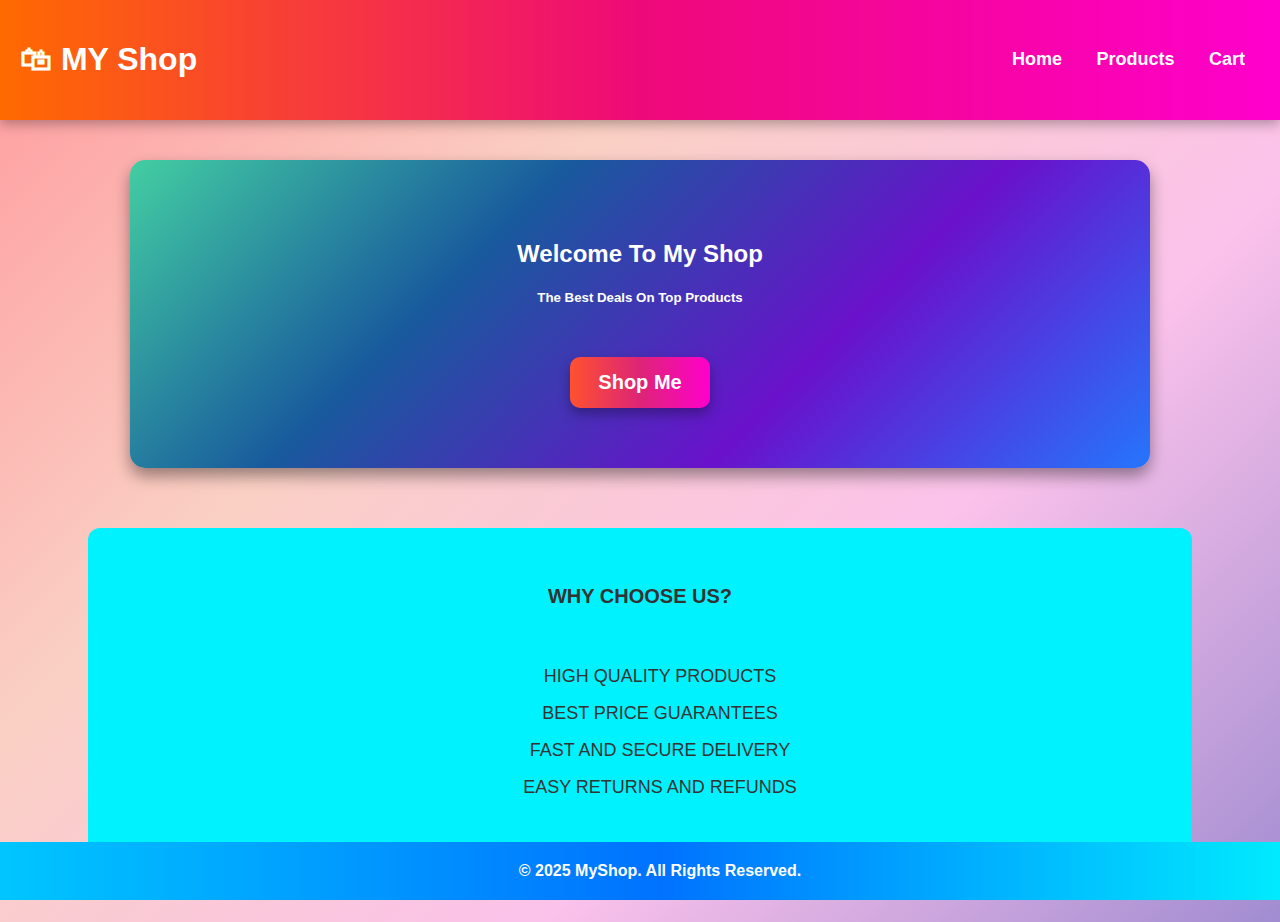
<file: index.html>
<!DOCTYPE html>
<html lang="en">
<head>
  <meta charset="UTF-8">
  <meta name="viewport" content="width=device-width, initial-scale=1.0">
  <title>E-COMMERCE</title>
  <link rel="stylesheet" href="style.css">
</head>
<body>
  <header>
    <div id="user-display"></div>
    <h1>🛍 MY Shop</h1>               
    <nav>
      <a href="index.html">Home</a>
      <a href="PRODUCT.html">Products</a>
      <a href="Cart.html">Cart</a>
    </nav>
  </header>

  <section class="main">
    <h2>Welcome To My Shop</h2>
    <h5>The Best Deals On Top Products</h5>
    <a href="PRODUCT.html" class="btn">Shop Me</a>
  </section>

  <section class="highlights">
    <h2>WHY CHOOSE US?</h2>
    <ul>
      <li>HIGH QUALITY PRODUCTS</li>
      <li>BEST PRICE GUARANTEES</li>
      <li>FAST AND SECURE DELIVERY</li>
      <li>EASY RETURNS AND REFUNDS</li>
    </ul>
  </section>

  <footer>
    © 2025 MyShop. All Rights Reserved.
  </footer>

  <script>
    document.addEventListener("DOMContentLoaded", function() {
      let user = localStorage.getItem("loginuser");
      if(user) {
        document.getElementById("user-display").innerText = "Welcome, " + user;
      }
    });
  </script>
</body>
</html>
</file>
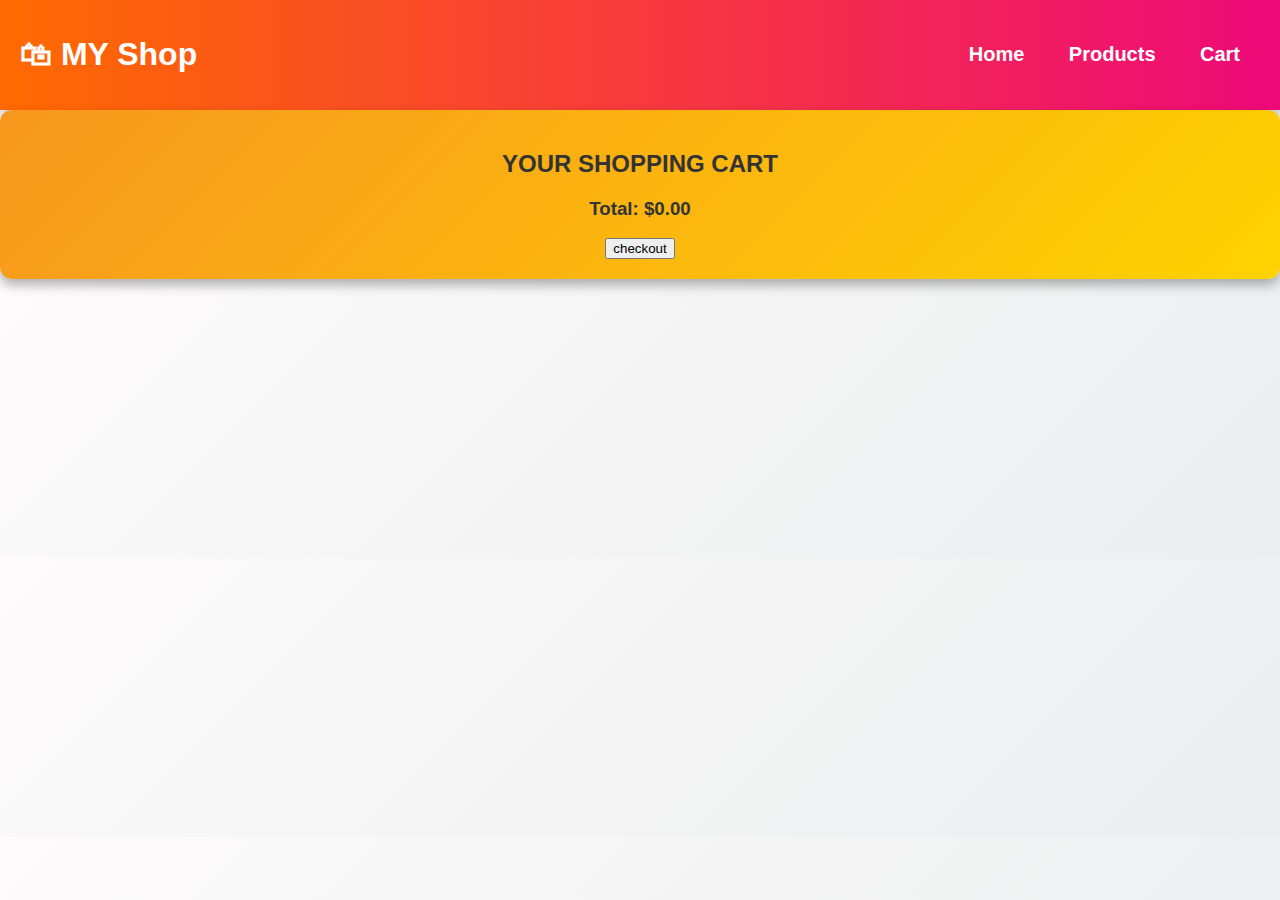
<file: Cart.html>
<!DOCTYPE html>
<html lang="en">
<head>
    <meta charset="UTF-8">
    <meta name="viewport" content="width=device-width, initial-scale=1.0">
    <title>E-COMMERCE</title>
    <link rel="stylesheet" href="style2.css">
</head>
<body>
    <header>
        <h1>🛍 MY Shop</h1>
        <nav>
            <a href="index.html">Home</a>
            <a href="PRODUCT.html">Products</a>
            <a href="Cart.html">Cart</a>
        </nav>
    </header>
    <section class="cart-container">
        <h2>YOUR SHOPPING CART</h2> 
        <div id="cart-items"></div>
        <h3 id="total"> Total: $0.00</h3>
        <button id="checkout-btn">checkout</button>
    </section>
    <script src="script.js"></script>
</body>
</html>
</file>
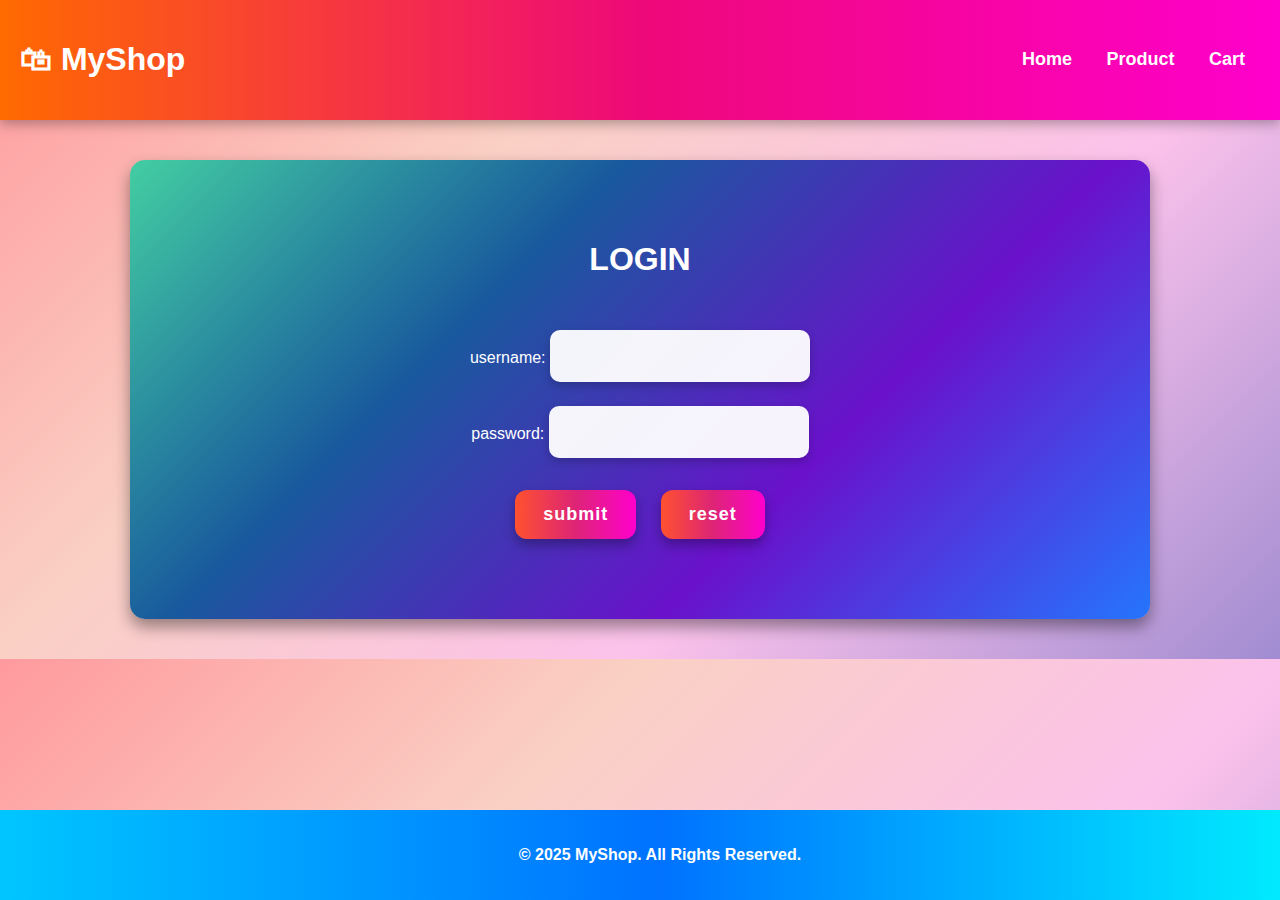
<file: login.html>
<!DOCTYPE html>
<html lang="en">
<head>
    <meta charset="UTF-8">
    <meta name="viewport" content="width=device-width, initial-scale=1.0">
    <title>E-commerce</title>
    <link rel="stylesheet" href="style.css">

    <script>
        function validate(form){
            var username=form.username.value;
            var password=form.password.value;
            if(username=="jeswanth"&& password=="jeswanth")
            {
                //store login
                localStorage.setItem("loginuser",username);
                alert("login successful");
                return true;
            }
            else{
                alert("login faild");
                return false;
            }

        }

    </script>
</head>
<body>
    <header>
        <h1>🛍 MyShop</h1>
      <nav>
        <a href="index.html">Home</a>
        <a href="products.html">Product</a>
        <a href="cart.html">Cart</a>
      </nav>
    </header>

    <section class="main">
        <form name="form1" method="post" action="index.html">
        <h1> LOGIN</h1> <br>
        username: <input type="text" name="username">  <br>
        password: <input type="text" name="password"> <br>
        <input type="submit" value="submit" onclick="return validate(this.form)">
        <input type="reset" value="reset">
    </form>
    </section>

    <footer>
        <p> © 2025 MyShop. All Rights Reserved.</p>
    </footer>
</body>
</html>
</file>
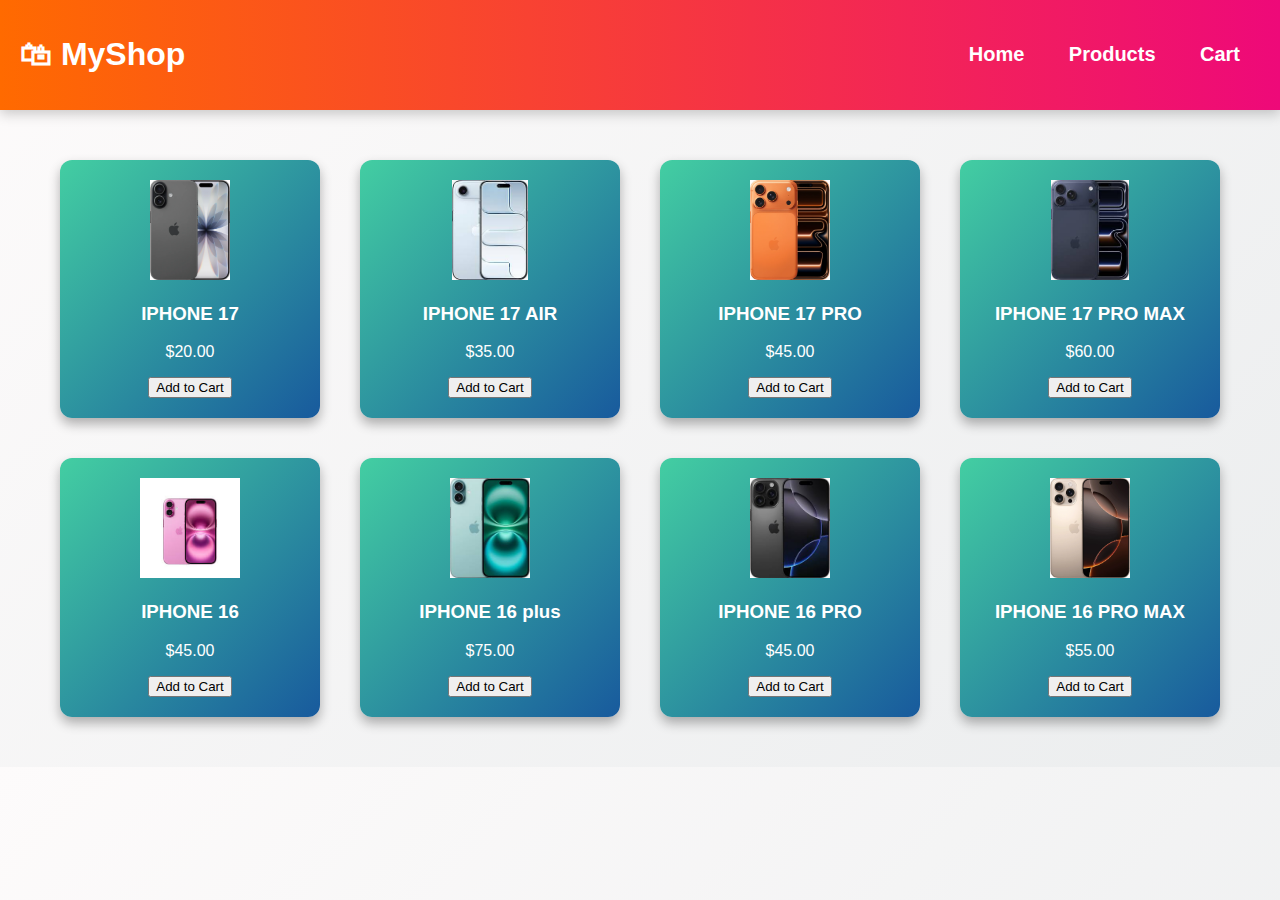
<file: PRODUCT - Copy.html>
<!DOCTYPE html>
<html lang="en">
<head>
    <meta charset="UTF-8">
    <meta name="viewport" content="width=device-width, initial-scale=1.0">
    <title>E-COMMERCE</title>
    <link rel="stylesheet" href="style2.css">
</head>
<body>
    <header>
        <h1>🛍 MyShop</h1>
        <nav>
            <a href="Home.html">Home</a>
            <a href="PRODUCT.html">Products</a>
            <a href="Cart.html">Cart</a>
        </nav>
    </header>
    <section class="main">
        <div class="box">
            <img src="phone1.png" length="100" height="100">
            <h3>IPHONE 17</h3>
            <p>$20.00</p>
            <button onclick="AddToCart('IPHONE 17',20)">Add to Cart</button>
        </div>

        <div class="box">
            <img src="mobile2.png" length="100" height="100">
            <h3>IPHONE 17 AIR</h3>
            <p>$35.00</p>
            <button onclick="AddToCart('IPHONE 17 AIR',35)">Add to Cart</button>
        </div>

        <div class="box">
            <img src="pj.png" length="100" height="100">
            <h3>IPHONE 17 PRO</h3>
            <p>$45.00</p>
            <button onclick="AddToCart('IPHONE 17 PRO',45)">Add to Cart</button>
        </div>
         <div class="box">
            <img src="i3.png" length="100" height="100">
            <h3>IPHONE 17 PRO MAX</h3>
            <p>$60.00</p>
            <button onclick="AddToCart('IPHONE 17 PRO MAX',60)">Add to Cart</button>
        </div>
         <div class="box">
            <img src="i4.png" length="100" height="100">
            <h3>IPHONE 16</h3>
            <p>$45.00</p>
            <button onclick="AddToCart('IPHONE 16',45)">Add to Cart</button>
        </div>
         <div class="box">
            <img src="i5.png" length="100" height="100">
            <h3>IPHONE 16 plus</h3>
            <p>$75.00</p>
            <button onclick="AddToCart('IPHONE 16 plus',75)">Add to Cart</button>
        </div>
         <div class="box">
            <img src="i6.png" length="100" height="100">
            <h3>IPHONE 16 PRO</h3>
            <p>$45.00</p>
            <button onclick="AddToCart('IPHONE 16 PRO',45)">Add to Cart</button>
        </div>
         <div class="box">
            <img src="i7.png" length="100" height="100">
            <h3>IPHONE 16 PRO MAX</h3>
            <p>$55.00</p>
            <button onclick="AddToCart('IPHONE 16 PRO MAX',55)">Add to Cart</button>
        </div>
    </section>
    <script src="script.js"></script>
</body>
</html>
</file>
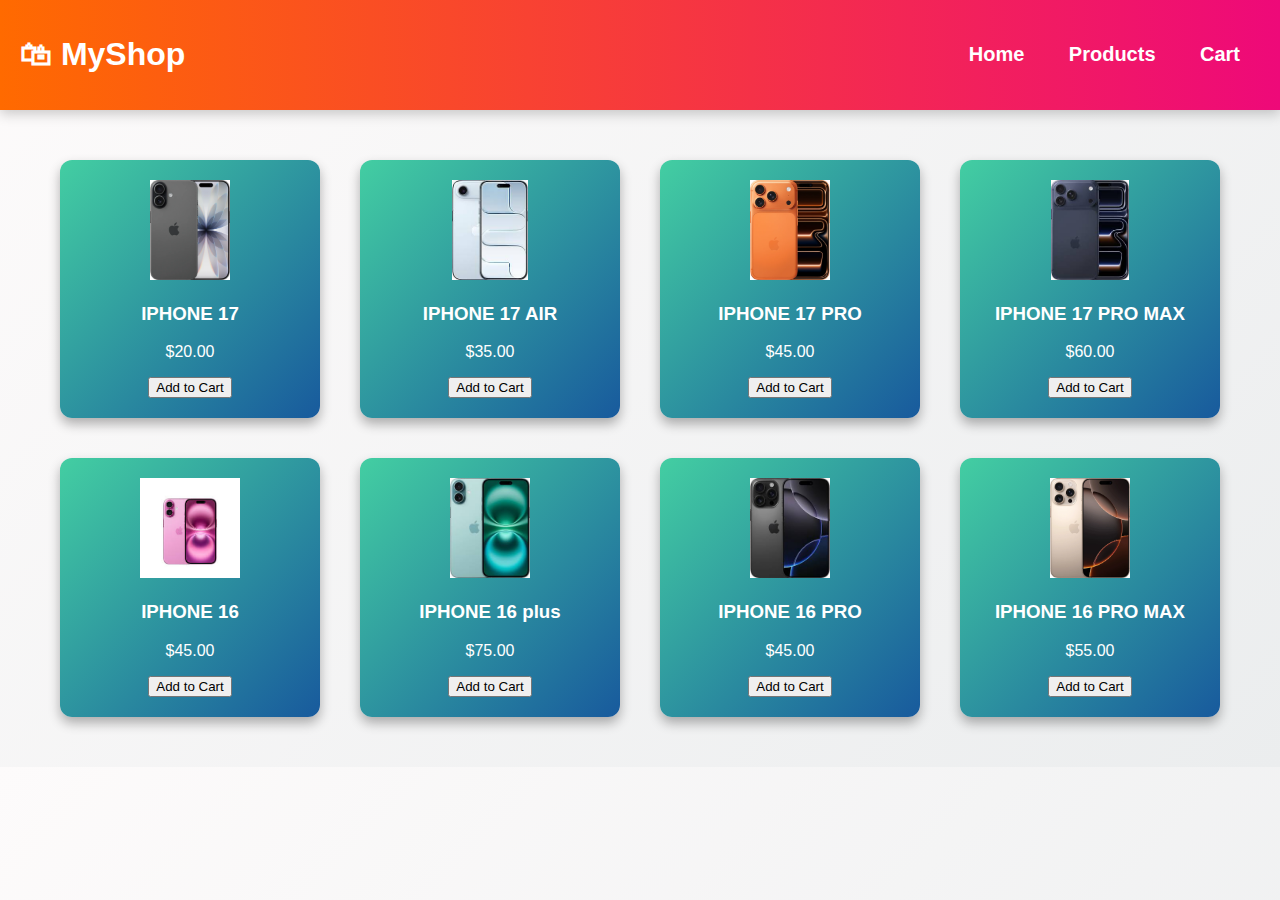
<file: PRODUCT.html>
<!DOCTYPE html>
<html lang="en">
<head>
    <meta charset="UTF-8">
    <meta name="viewport" content="width=device-width, initial-scale=1.0">
    <title>E-COMMERCE</title>
    <link rel="stylesheet" href="style2.css">
</head>
<body>
    <header>
        <h1>🛍 MyShop</h1>
        <nav>
            <a href="index.html">Home</a>
            <a href="PRODUCT.html">Products</a>
            <a href="Cart.html">Cart</a>
        </nav>
    </header>
    <section class="main">
        <div class="box">
            <img src="phone1.png" length="100" height="100">
            <h3>IPHONE 17</h3>
            <p>$20.00</p>
            <button onclick="AddToCart('IPHONE 17',20)">Add to Cart</button>
        </div>

        <div class="box">
            <img src="mobile2.png" length="100" height="100">
            <h3>IPHONE 17 AIR</h3>
            <p>$35.00</p>
            <button onclick="AddToCart('IPHONE 17 AIR',35)">Add to Cart</button>
        </div>

        <div class="box">
            <img src="pj.png" length="100" height="100">
            <h3>IPHONE 17 PRO</h3>
            <p>$45.00</p>
            <button onclick="AddToCart('IPHONE 17 PRO',45)">Add to Cart</button>
        </div>
         <div class="box">
            <img src="i3.png" length="100" height="100">
            <h3>IPHONE 17 PRO MAX</h3>
            <p>$60.00</p>
            <button onclick="AddToCart('IPHONE 17 PRO MAX',60)">Add to Cart</button>
        </div>
         <div class="box">
            <img src="i4.png" length="100" height="100">
            <h3>IPHONE 16</h3>
            <p>$45.00</p>
            <button onclick="AddToCart('IPHONE 16',45)">Add to Cart</button>
        </div>
         <div class="box">
            <img src="i5.png" length="100" height="100">
            <h3>IPHONE 16 plus</h3>
            <p>$75.00</p>
            <button onclick="AddToCart('IPHONE 16 plus',75)">Add to Cart</button>
        </div>
         <div class="box">
            <img src="i6.png" length="100" height="100">
            <h3>IPHONE 16 PRO</h3>
            <p>$45.00</p>
            <button onclick="AddToCart('IPHONE 16 PRO',45)">Add to Cart</button>
        </div>
         <div class="box">
            <img src="i7.png" length="100" height="100">
            <h3>IPHONE 16 PRO MAX</h3>
            <p>$55.00</p>
            <button onclick="AddToCart('IPHONE 16 PRO MAX',55)">Add to Cart</button>
        </div>
    </section>
    <script src="script.js"></script>
</body>
</html>
</file>
<file: style.css>
/* Import a stylish Google Font */
@import url('https://fonts.googleapis.com/css2?family=Roboto+Mono:wght@400;700&display=swap');

.main input[type="text"],
.main input[type="password"] {
    font-family: 'Roboto Mono', monospace; /* Stylish coding-like font */
    font-size: 18px;
    font-weight: 500;
    color: #6a11cb; /* Vibrant purple text */
    background: rgba(255, 255, 255, 0.95);
    padding: 14px;
    margin: 12px 0;
    border: none;
    border-radius: 10px;
    box-shadow: 0 4px 8px rgba(0, 0, 0, 0.2);
    transition: all 0.3s ease;
}

.main input[type="text"]:focus,
.main input[type="password"]:focus {
    outline: none;
    transform: scale(1.05);
    box-shadow: 0 0 15px #ff6a00, 0 0 30px #ee0979;
    color: #ff512f; /* Change text color on focus for extra style */
}

/* Google Font */
@import url('https://fonts.googleapis.com/css2?family=Montserrat:wght@400;700&display=swap');

body {
    margin: 0;
    font-family: 'Montserrat', sans-serif;
    background: linear-gradient(135deg, #ff9a9e, #fad0c4, #fbc2eb, #a18cd1); /* Multi-color pastel gradient */
    color: #333;
}

header {
    background: linear-gradient(90deg, #ff6a00, #ee0979, #ff00cc); /* Orange → Pink → Magenta */
    color: #fff;
    padding: 20px;
    display: flex;
    justify-content: space-between;
    align-items: center;
    box-shadow: 0 4px 12px rgba(0, 0, 0, 0.3);
}

nav a {
    color: #fff;
    margin: 0 15px;
    text-decoration: none;
    font-size: 18px;
    font-weight: 700;
    position: relative;
    transition: color 0.3s ease;
}

nav a:hover {
    color: #ffe600; /* Neon yellow hover */
    text-shadow: 0 0 10px #ffe600;
}

.main {
    background: linear-gradient(135deg, #43cea2, #185a9d, #6a11cb, #2575fc); /* Teal → Blue → Purple */
    color: #fff;
    padding: 60px;
    text-align: center;
    border-radius: 15px;
    margin: 40px auto;
    max-width: 900px;
    box-shadow: 0 8px 16px rgba(0, 0, 0, 0.4);
}

.btn {
    display: inline-block;
    background: linear-gradient(90deg, #ff512f, #dd2476, #ff00cc); /* Red → Purple → Pink */
    color: #fff;
    border-radius: 10px;
    text-decoration: none;
    padding: 14px 28px;
    font-size: 20px;
    font-weight: 700;
    margin-top: 30px;
    box-shadow: 0 6px 12px rgba(0, 0, 0, 0.3);
    transition: transform 0.3s ease, box-shadow 0.3s ease;
}

.btn:hover {
    transform: scale(1.1);
    box-shadow: 0 0 20px #ff00cc, 0 0 40px #dd2476;
}

footer {
    background: linear-gradient(90deg, #00c6ff, #0072ff, #00f2fe); /* Blue shades */
    color: #fff;
    text-align: center;
    padding: 20px;
    position: fixed;
    width: 100%;
    bottom: 0;
    font-weight: 700;
}

.cart-container {
    text-align: center;
    background: linear-gradient(135deg, #f7971e, #ffd200, #ff6a00); /* Orange → Yellow */
    color: #333;
    padding: 25px;
    border-radius: 12px;
    margin: 30px auto;
    max-width: 700px;
    box-shadow: 0 6px 12px rgba(0, 0, 0, 0.3);
}

.main input[type="submit"],
.main input[type="reset"] {
    font-family: 'Poppins', sans-serif; /* Modern font */
    font-size: 18px;
    font-weight: 700;
    color: #fff;
    background: linear-gradient(90deg, #ff512f, #dd2476, #ff00cc); /* Vibrant gradient */
    border: none;
    border-radius: 12px;
    padding: 14px 28px;
    margin: 20px 10px;
    cursor: pointer;
    box-shadow: 0 6px 12px rgba(0, 0, 0, 0.3);
    transition: all 0.3s ease;
    letter-spacing: 1px;
}

/* Hover effect */
.main input[type="submit"]:hover,
.main input[type="reset"]:hover {
    transform: scale(1.12);
    background: linear-gradient(90deg, #ff00cc, #dd2476, #ff512f); /* Reverse gradient */
    box-shadow: 0 0 20px #ff00cc, 0 0 40px #dd2476;
}

/* Active click effect */
.main input[type="submit"]:active,
.main input[type="reset"]:active {
    transform: scale(1.05);
    box-shadow: 0 0 10px #ff512f;
}

.highlights{
background: #00f2fe;
padding: 40px;
margin: 60px auto;
width: 80%;
text-align: center;
border-radius: 12px;
}

.highlights h2{
    font-size: 20px;
    margin-bottom: 50px;
}
.highlights ul {
    list-style: none;
}
.highlights ul li {
    font-size: 18px;
    padding: 8px 0;
}


#user-display{
    position: absolute;
    right: 20px;
    top: 20px;
    font-weight: bold;
}
</file>
<file: style2.css>
body {
    margin: 0;
    font-family: 'Poppins', sans-serif;
    background: linear-gradient(135deg, #fdfbfb, #ebedee); /* Soft neutral gradient */
    color: #333;
}

header {
    background: linear-gradient(90deg, #ff6a00, #ee0979); /* Orange → Pink */
    color: #fff;
    padding: 15px 20px;
    display: flex;
    justify-content: space-between;
    align-items: center;
    box-shadow: 0 4px 12px rgba(0, 0, 0, 0.2);
}

nav a {
    color: #fff;
    margin: 0 20px;
    text-decoration: none;
    font-size: 20px;
    font-weight: 600;
    position: relative;
}

nav a::after {
    content: '';
    position: absolute;
    width: 0%;
    height: 3px;
    background: #ffe600;
    left: 0;
    bottom: -5px;
    transition: width 0.3s ease;
}

nav a:hover::after {
    width: 100%;
}

.main {
    color: #6a11cb; /* Vibrant purple text */
    padding: 50px;
    text-align: center;
    display: flex;
    flex-wrap: wrap;
    gap: 40px;
    justify-content: center;
}

.box {
    background: linear-gradient(135deg, #43cea2, #185a9d); /* Teal → Blue */
    color: #fff;
    padding: 20px;
    border-radius: 12px;
    width: 220px;
    box-shadow: 0 6px 12px rgba(0, 0, 0, 0.3);
    transition: transform 0.3s ease, box-shadow 0.3s ease;
}

.box:hover {
    transform: scale(1.08);
    box-shadow: 0 0 20px #43cea2, 0 0 40px #185a9d;
}

.cart-container {
    text-align: center;
    padding: 20px;
    background: linear-gradient(135deg, #f7971e, #ffd200); /* Orange → Yellow */
    color: #333;
    border-radius: 12px;
    box-shadow: 0 6px 12px rgba(0, 0, 0, 0.3);
}

.Cart-container {
    text-align: center;
    background: linear-gradient(135deg, #ff512f, #dd2476); /* Red → Purple */
    color: #fff;
    padding: 20px;
    border-radius: 12px;
    box-shadow: inset 0 4px 8px rgba(0, 0, 0, 0.3);
}
</file>
